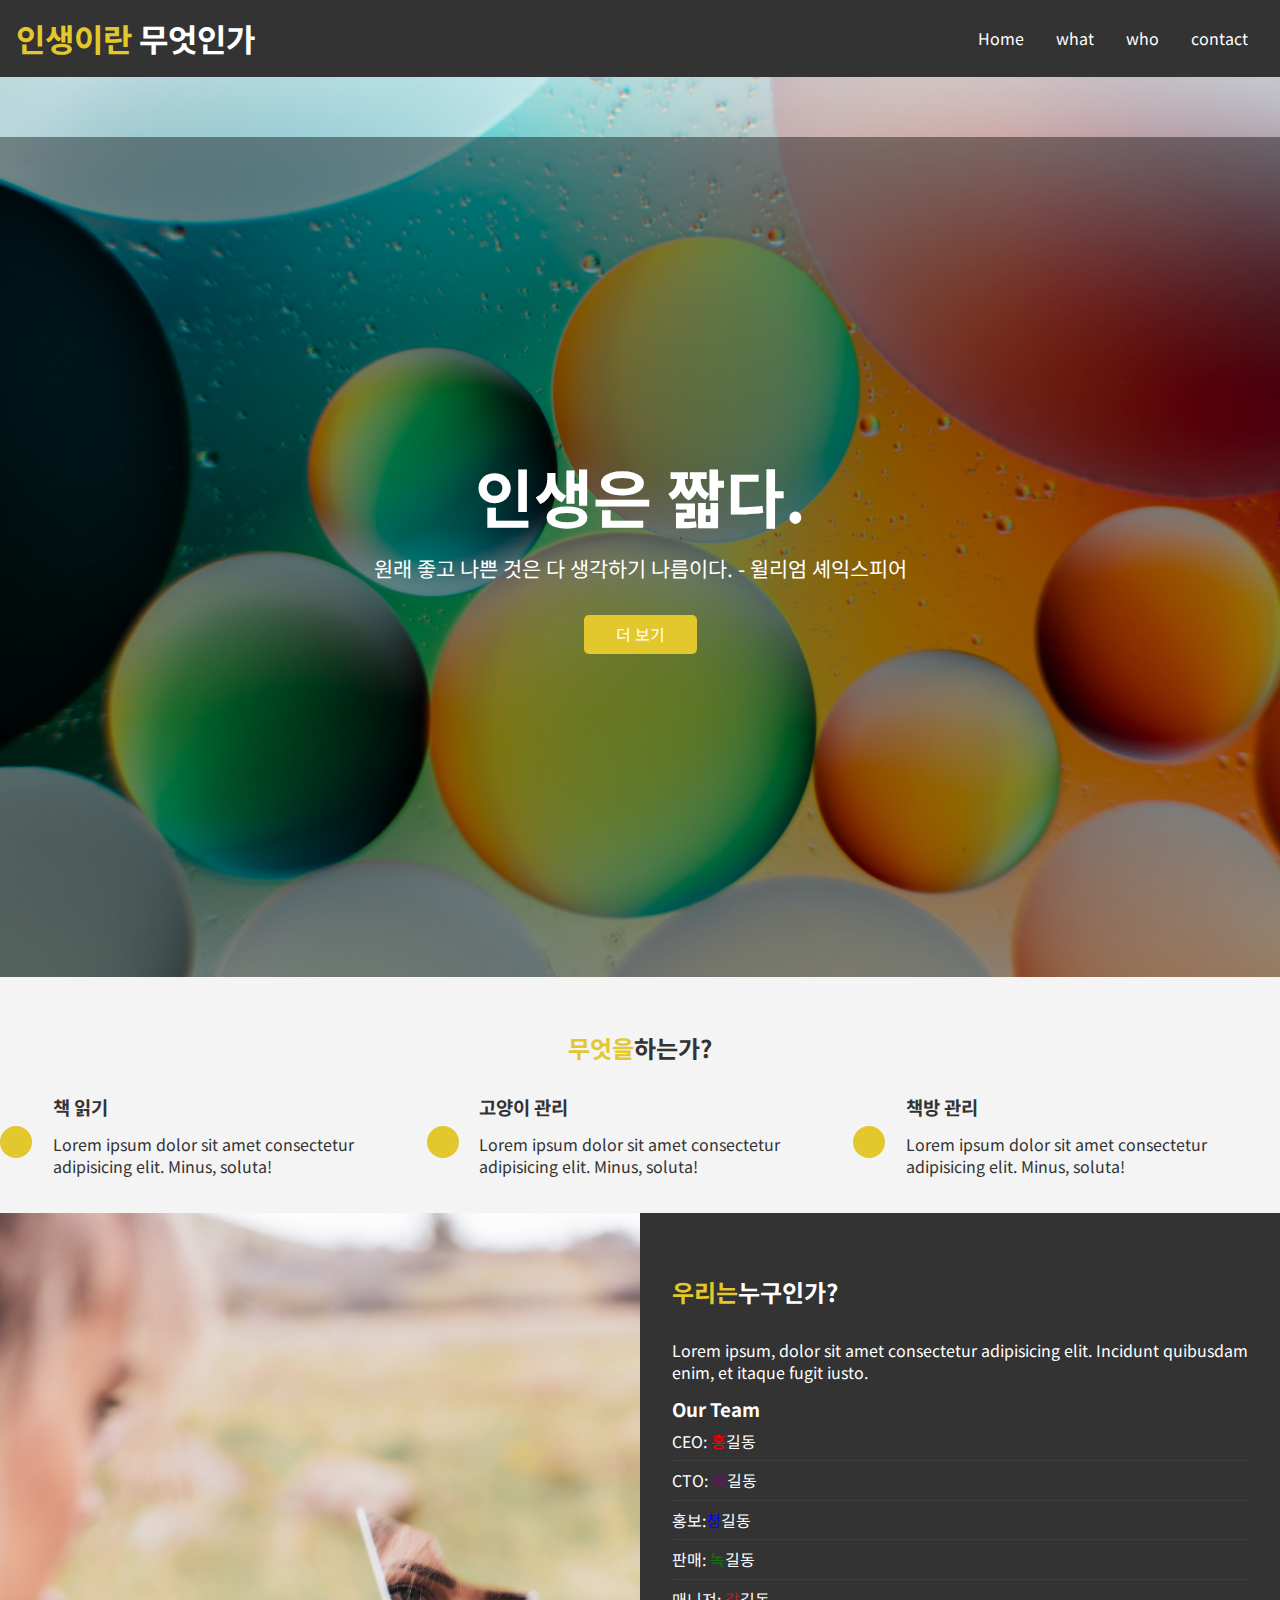
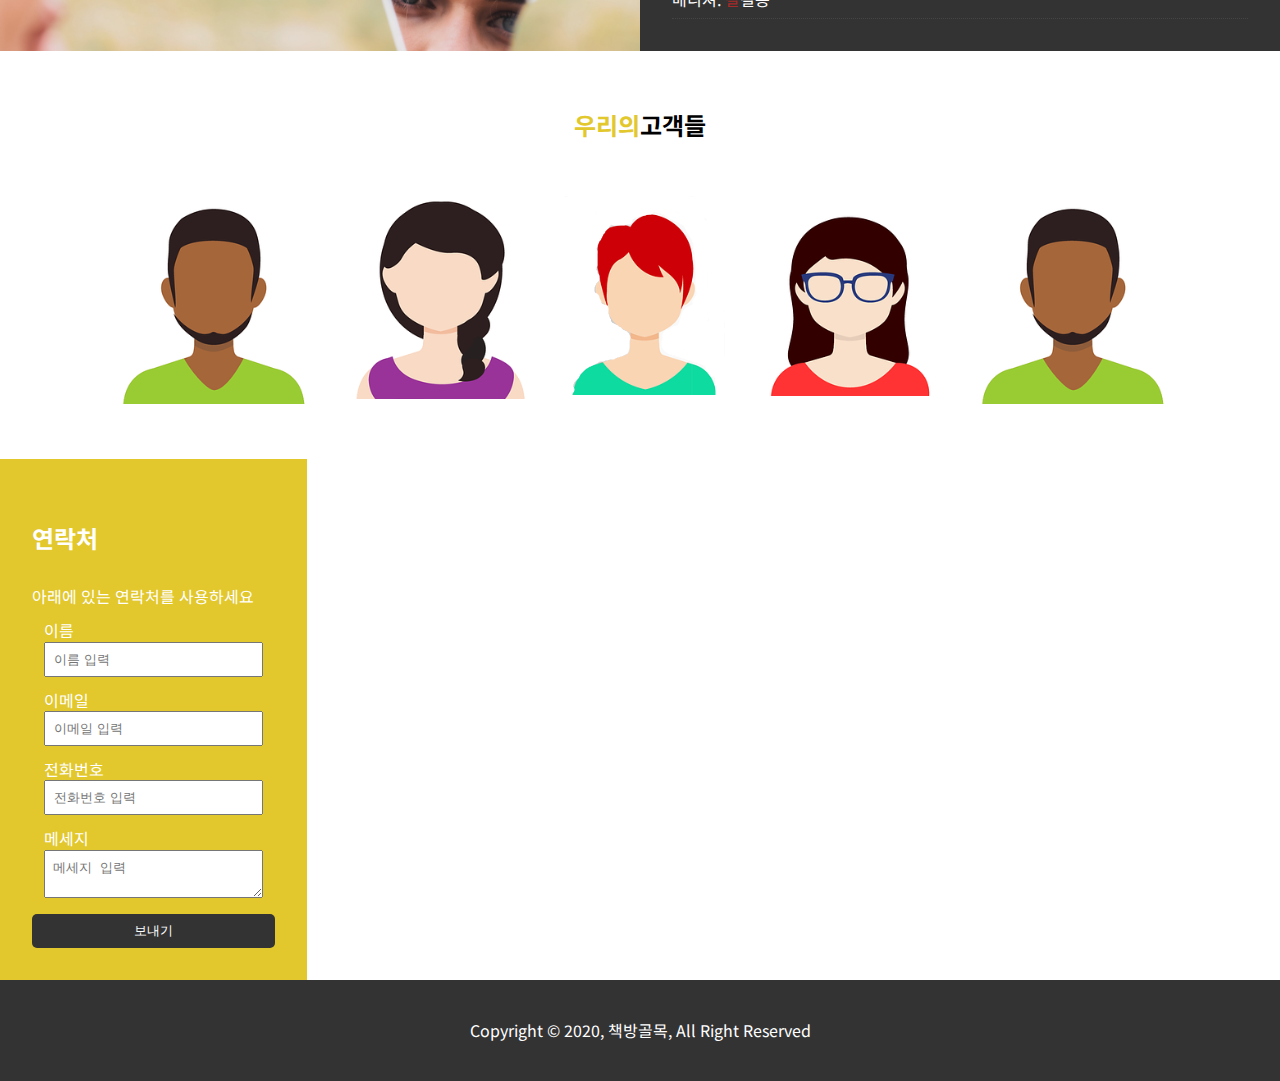
<file: Index.html>
<!DOCTYPE html>
<html lang="en">

<head>
    <meta charset="UTF-8">
    <meta name="viewport" content="width=device-width, initial-scale=1.0">
    <title>Flex 사이트</title>
    <link rel="shortcut icon" href="img/favicon.ico" type="image/x-icon">
    <link rel="stylesheet" href="https://cdnjs.cloudflare.com/ajax/libs/font-awesome/5.13.0/css/all.min.css"
        integrity="sha256-h20CPZ0QyXlBuAw7A+KluUYx/3pK+c7lYEpqLTlxjYQ=" crossorigin="anonymous" />
    <!-- 메인 CSS -->
    <link rel="stylesheet" href="css/style.css">
    <link rel="stylesheet" media="screen and (max-width: 768px)" href="css/mobile.css">
    <link rel="stylesheet" media="screen and (min-width: 1100px)" href="css/widescreen.css">


</head>

<body id="home">
    <nav id="navbar">
        <h1 class="logo">
            <span class="text-primary">
                <i class="fas fa-cat">
                </i>인생이란
            </span>무엇인가
        </h1>
        <ul>
            <li><a href="#home">Home</a></li>
            <li><a href="#what">what</a></li>
            <li><a href="#who">who</a></li>
            <li><a href="#contact">contact</a></li>
        </ul>

    </nav>
    <!-- 메뉴 바 끝 -->
    <!-- 쇼케이스 시작 1-->
    <header id="showcase">
        <div class="showcase-content">
            <h1 class="l-heading">
                인생은 짧다.
            </h1>
            <p class="lead">
                원래 좋고 나쁜 것은 다 생각하기 나름이다. - 윌리엄 셰익스피어
            </p>
            <a href="#what" class="btn">더 보기</a>
        </div>

    </header>
    <!-- 쇼케이스 끝 -->
    <!-- 섹션: 무엇을 하나 -->
    <section id="what" class="bg-light py-1">
        <div class="cotainer">
            <h2 class="m-heading text-center">
                <span class="text-primary">무엇을</span>하는가?
            </h2>
            <div class="items">
                <div class="item">
                    <i class="fas fa-book"></i>
                    <div>
                        <h3>책 읽기</h3>
                        <p>Lorem ipsum dolor sit amet consectetur adipisicing elit. Minus, soluta!</p>
                    </div>
                </div>
                <div class="item">
                    <i class="fas fa-paw"></i>
                    <div>
                        <h3>고양이 관리</h3>
                        <p>Lorem ipsum dolor sit amet consectetur adipisicing elit. Minus, soluta!</p>
                    </div>
                </div>
                <div class="item">
                    <i class="fas fa-store-alt"></i>
                    <div>
                        <h3>책방 관리</h3>
                        <p>Lorem ipsum dolor sit amet consectetur adipisicing elit. Minus, soluta!</p>
                    </div>
                </div>
            </div>
        </div>
    </section>
    <!-- 섹션: 무엇을 하나 끝 -->
    <!-- 섹션: 우리는 누구? -->
    <section id="who">
        <div class="who-img p-2"></div>
        <div class="who-text bg-dark p-2">
            <h2 class="m-heading">
                <span class="text-primary">우리는</span>누구인가?
            </h2>
            <p>Lorem ipsum, dolor sit amet consectetur adipisicing elit. Incidunt quibusdam enim, et itaque fugit iusto.
            </p>
            <h3>Our Team</h3>
            <ul class="list">
                <li>CEO: <span id=red>홍</span>길동</li>
                <li>CTO: <span id=purple>자</span>길동</li>
                <li>홍보:<span id=blue>청</span>길동</li>
                <li>판매: <span id=green>녹</span>길동</li>
                <li>매니져: <span id=brown>갈</span>길동</li>
            </ul>
        </div>
    </section>
    <!-- 섹션: 우리는 누구? 끝-->
    <!-- 섹션: 클라이언트 -->
    <section id="clients" class="py-1">
        <div class="container">
            <h2 class="m-heading text-center">
                <span class="text-primary">우리의</span>고객들
            </h2>
            <div class="items py-1">
                <div><img src="img/cus1.png" alt="고객들"></div>
                <div><img src="img/cus2.png" alt="고객들"></div>
                <div><img src="img/cus3.png" alt="고객들"></div>
                <div><img src="img/cus4.png" alt="고객들"></div>
                <div><img src="img/cus5.png" alt="고객들"></div>
                
            </div>
        </div>
    </section>
    <!-- 섹션 : 클라이언트 긑 -->
    <!-- 섹션 : 컨텍트 -->
    <section id="contact">
        <div class="contact-form bg-primary p-2">      
            <h2 class="m-heading">연락처</h2>
            <p>아래에 있는 연락처를 사용하세요</p>
            <form>
                <div class="form-group">
                <label for="name">이름</label>
                <input type="text" id="name" placeholder="이름 입력">
                </div>
                <div class="form-group">
                    <label for="email">이메일</label>
                    <input type="email" id="email" placeholder="이메일 입력">
                </div>
                <div class="form-group">
                    <label for="phone">전화번호</label>
                    <input type="phone" id="phone" placeholder="전화번호 입력">
                </div>
                <div class="form-group">
                    <label for="message">메세지</label>
                    <textarea id="message" id="message" placeholder="메세지 입력"></textarea>
                </div>
                <input type="submit" value="보내기" class="btn btn-dark">
            </form>
        </div>   
        <div class="map">
            <iframe src="https://www.google.com/maps/embed?pb=!1m18!1m12!1m3!1d815.5081433047785!2d129.05912526924516!3d35.15580838306121!2m3!1f0!2f0!3f0!3m2!1i1024!2i768!4f13.1!3m3!1m2!1s0x3568eb6f0c11634b%3A0x2d982bcf784353d1!2z7ISc66m07KeA7ZWY64-E7IOB6rCAIOyEnOuptOuqsA!5e0!3m2!1sko!2skr!4v1589246470059!5m2!1sko!2skr" width="100%" height="100%" frameborder="0" style="border:0;" allowfullscreen="" aria-hidden="false" tabindex="0"></iframe>
        </div>   
    </section>
    <!-- 섹션 : 컨텍트 끝 -->
    <!-- Footer -->
    <footer class="main-footer bg-dark text-center py-1">
        <div class="container">
            <p>Copyright &copy; 2020, 책방골목, All Right Reserved</p>
        </div>
    </footer>
    <!-- JQuery CDN -->
    <script src="https://code.jquery.com/jquery-3.5.1.min.js" integrity="sha256-9/aliU8dGd2tb6OSsuzixeV4y/faTqgFtohetphbbj0=" crossorigin="anonymous"></script>
    <script src="index.js"></script>
</body>

</html>
</file>
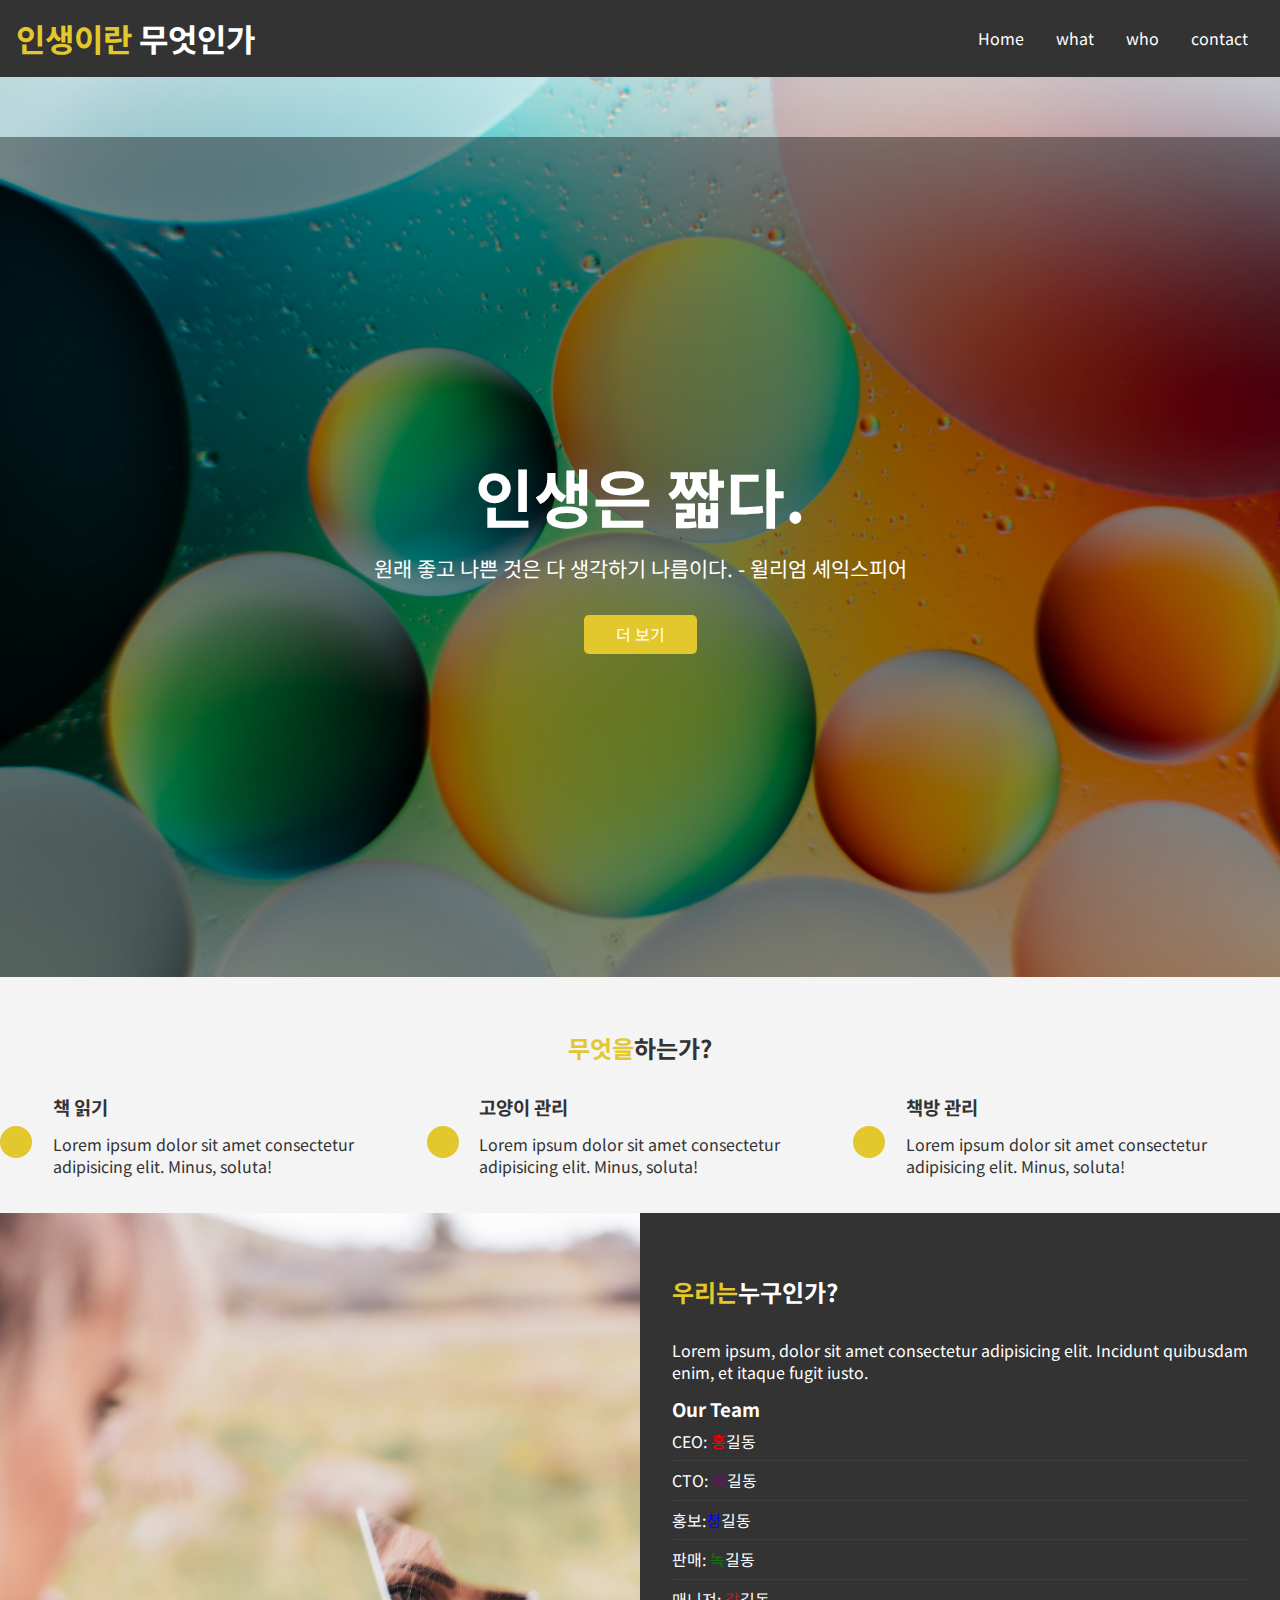
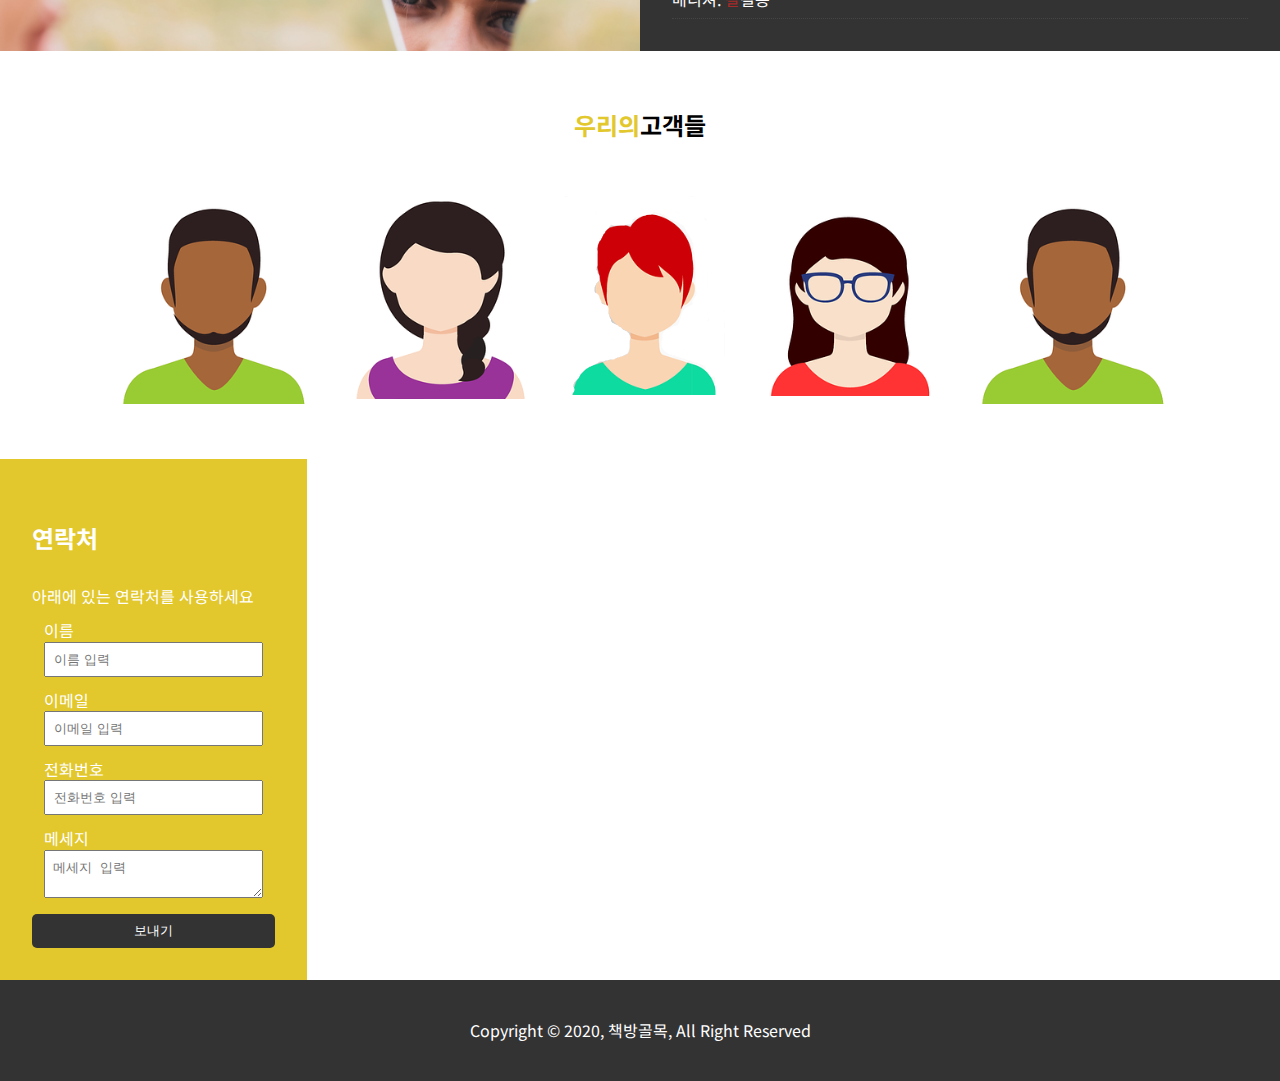
<file: index.html>
<!DOCTYPE html>
<html lang="en">

<head>
    <meta charset="UTF-8">
    <meta name="viewport" content="width=device-width, initial-scale=1.0">
    <title>Flex 사이트</title>
    <link rel="shortcut icon" href="img/favicon.ico" type="image/x-icon">
    <link rel="stylesheet" href="https://cdnjs.cloudflare.com/ajax/libs/font-awesome/5.13.0/css/all.min.css"
        integrity="sha256-h20CPZ0QyXlBuAw7A+KluUYx/3pK+c7lYEpqLTlxjYQ=" crossorigin="anonymous" />
    <!-- 메인 CSS -->
    <link rel="stylesheet" href="css/style.css">
    <link rel="stylesheet" media="screen and (max-width: 768px)" href="css/mobile.css">
    <link rel="stylesheet" media="screen and (min-width: 1100px)" href="css/widescreen.css">


</head>

<body id="home">
    <nav id="navbar">
        <h1 class="logo">
            <span class="text-primary">
                <i class="fas fa-cat">
                </i>인생이란
            </span>무엇인가
        </h1>
        <ul>
            <li><a href="#home">Home</a></li>
            <li><a href="#what">what</a></li>
            <li><a href="#who">who</a></li>
            <li><a href="#contact">contact</a></li>
        </ul>

    </nav>
    <!-- 메뉴 바 끝 -->
    <!-- 쇼케이스 시작 1-->
    <header id="showcase">
        <div class="showcase-content">
            <h1 class="l-heading">
                인생은 짧다.
            </h1>
            <p class="lead">
                원래 좋고 나쁜 것은 다 생각하기 나름이다. - 윌리엄 셰익스피어
            </p>
            <a href="#what" class="btn">더 보기</a>
        </div>

    </header>
    <!-- 쇼케이스 끝 -->
    <!-- 섹션: 무엇을 하나 -->
    <section id="what" class="bg-light py-1">
        <div class="cotainer">
            <h2 class="m-heading text-center">
                <span class="text-primary">무엇을</span>하는가?
            </h2>
            <div class="items">
                <div class="item">
                    <i class="fas fa-book"></i>
                    <div>
                        <h3>책 읽기</h3>
                        <p>Lorem ipsum dolor sit amet consectetur adipisicing elit. Minus, soluta!</p>
                    </div>
                </div>
                <div class="item">
                    <i class="fas fa-paw"></i>
                    <div>
                        <h3>고양이 관리</h3>
                        <p>Lorem ipsum dolor sit amet consectetur adipisicing elit. Minus, soluta!</p>
                    </div>
                </div>
                <div class="item">
                    <i class="fas fa-store-alt"></i>
                    <div>
                        <h3>책방 관리</h3>
                        <p>Lorem ipsum dolor sit amet consectetur adipisicing elit. Minus, soluta!</p>
                    </div>
                </div>
            </div>
        </div>
    </section>
    <!-- 섹션: 무엇을 하나 끝 -->
    <!-- 섹션: 우리는 누구? -->
    <section id="who">
        <div class="who-img p-2"></div>
        <div class="who-text bg-dark p-2">
            <h2 class="m-heading">
                <span class="text-primary">우리는</span>누구인가?
            </h2>
            <p>Lorem ipsum, dolor sit amet consectetur adipisicing elit. Incidunt quibusdam enim, et itaque fugit iusto.
            </p>
            <h3>Our Team</h3>
            <ul class="list">
                <li>CEO: <span id=red>홍</span>길동</li>
                <li>CTO: <span id=purple>자</span>길동</li>
                <li>홍보:<span id=blue>청</span>길동</li>
                <li>판매: <span id=green>녹</span>길동</li>
                <li>매니져: <span id=brown>갈</span>길동</li>
            </ul>
        </div>
    </section>
    <!-- 섹션: 우리는 누구? 끝-->
    <!-- 섹션: 클라이언트 -->
    <section id="clients" class="py-1">
        <div class="container">
            <h2 class="m-heading text-center">
                <span class="text-primary">우리의</span>고객들
            </h2>
            <div class="items py-1">
                <div><img src="img/cus1.png" alt="고객들"></div>
                <div><img src="img/cus2.png" alt="고객들"></div>
                <div><img src="img/cus3.png" alt="고객들"></div>
                <div><img src="img/cus4.png" alt="고객들"></div>
                <div><img src="img/cus5.png" alt="고객들"></div>
                
            </div>
        </div>
    </section>
    <!-- 섹션 : 클라이언트 긑 -->
    <!-- 섹션 : 컨텍트 -->
    <section id="contact">
        <div class="contact-form bg-primary p-2">      
            <h2 class="m-heading">연락처</h2>
            <p>아래에 있는 연락처를 사용하세요</p>
            <form>
                <div class="form-group">
                <label for="name">이름</label>
                <input type="text" id="name" placeholder="이름 입력">
                </div>
                <div class="form-group">
                    <label for="email">이메일</label>
                    <input type="email" id="email" placeholder="이메일 입력">
                </div>
                <div class="form-group">
                    <label for="phone">전화번호</label>
                    <input type="phone" id="phone" placeholder="전화번호 입력">
                </div>
                <div class="form-group">
                    <label for="message">메세지</label>
                    <textarea id="message" id="message" placeholder="메세지 입력"></textarea>
                </div>
                <input type="submit" value="보내기" class="btn btn-dark">
            </form>
        </div>   
        <div class="map">
            <iframe src="https://www.google.com/maps/embed?pb=!1m18!1m12!1m3!1d815.5081433047785!2d129.05912526924516!3d35.15580838306121!2m3!1f0!2f0!3f0!3m2!1i1024!2i768!4f13.1!3m3!1m2!1s0x3568eb6f0c11634b%3A0x2d982bcf784353d1!2z7ISc66m07KeA7ZWY64-E7IOB6rCAIOyEnOuptOuqsA!5e0!3m2!1sko!2skr!4v1589246470059!5m2!1sko!2skr" width="100%" height="100%" frameborder="0" style="border:0;" allowfullscreen="" aria-hidden="false" tabindex="0"></iframe>
        </div>   
    </section>
    <!-- 섹션 : 컨텍트 끝 -->
    <!-- Footer -->
    <footer class="main-footer bg-dark text-center py-1">
        <div class="container">
            <p>Copyright &copy; 2020, 책방골목, All Right Reserved</p>
        </div>
    </footer>
    <!-- JQuery CDN -->
    <script src="https://code.jquery.com/jquery-3.5.1.min.js" integrity="sha256-9/aliU8dGd2tb6OSsuzixeV4y/faTqgFtohetphbbj0=" crossorigin="anonymous"></script>
    <script src="index.js"></script>
</body>

</html>
</file>
<file: css/style.css>
@import url('https://fonts.googleapis.com/css2?family=Noto+Sans+KR&display=swap');

* {
    padding:0;
    margin: 0;
    box-sizing: border-box;
}

body{
    font-family: 'Noto Sans KR', sans-serif;
    line-height: 1.4;
}
a { text-decoration: none;}
p { margin: 0.75rem 0;}

.text-primary { color:  #e2c72d}

#navbar {
    display:flex;
    justify-content: space-between;
    position: sticky;
    top: 0;
    background-color: #333;
    color: white;
    z-index: 1;
    padding: 1rem;
}
#navbar ul{
    display: flex;
    align-items: center;
    list-style: none;
}
#navbar ul li a{
    color: white;
    padding: 0.75rem;
    margin: 0 0.25rem;
}
#navbar ul li a:hover{
    background-color: #e2c72d;
    border-radius: 5px;
}
/* 쇼케이스 */
#showcase{
    background: #333 url(../img/Flex.jpg) no-repeat center center;
    background-size: cover;
    height: 100vh;
    color: white;
    position: relative;
}
#showcase .showcase-content{
    display: flex;
    flex-direction: column;
    text-align: center;
    justify-content:center;
    align-items:center;
    padding: 0 2em;
    /* 오버레이 : 쇼케이스와 같은 사이즈(왜이러는지 이해는 안됨) */
    position: absolute;
    top: 60px; /* 위쪽 메뉴 */
    left: 0;
    right: 0;
    bottom: 0;
    background-color: rgba(0,0,0,0.4);
}
/* 공통 클래스 : 여러번 사용 */
.l-heading{
    font-size: 4rem;
    margin-bottom: 0.75rem;
    line-height: 1.1;
}
.lead{
    font-size: 1.3rem;
    margin-bottom: 2rem;
}
.btn{
    display: inline-block;
    color: white;
    background-color: #e2c72d;
    padding: 0.5rem 2rem;
    border: none;
    border-radius: 5px;
}
.container{
    max-width: 1100px;
    margin: auto;
    padding: 0.2rem;
}
.btn-dark{ background-color: #333;}
.text-center{ text-align: center;}
.py-1{padding: 1.5rem 0;}
.py-2{padding: 2rem 0;}
.py-3{padding: 3rem 0;}

.bg-light {
    background-color: #f4f4f4;
    color :#333;
}

.bg-dark{
    background-color: #333;
    color: white;
}

.p-1 { padding: 1.5rem;}
.p-2 { padding: 2rem;}
.p-3 { padding: 3rem;}

.list{
    margin:0.5 rem 0;
    list-style: none;
}
.list li{
    padding: 0.5rem 0;
    border-bottom: 1px dotted #444;
}

.bg-primary{
    background-color: #e2c72d;
    color: white;
}
.items{
    display: flex;
}
.item{
    text-align: center;
}
.m-heading {
    margin-top: 30px;
    margin-bottom: 30px;
}
.items i{
    background-color: #e2c72d;
    border-radius: 50%;
    padding: 1rem;
    margin-bottom: 1rem;
    
}
/* 섹션 : 우리는 누구 */
#who {
    display: flex;
}
#who div{ flex: 1;}
#who .who-img{
    background: url(../img/whoami.jpg);
    background-size: cover;
}
#red{
    color:red;
}
#purple{
    color:purple;
}
#blue{
    color:blue;
}
#green{
    color:green;
}
#brown{
    color:brown;
}

/* 섹션: 클라이언트 */
#clients .items {
    display: flex;
    justify-content: space-around;
}
#clients .item {
    display: block;
    margin: auto;
    width: 100%;
}
/* 섹션: 컨택트 */
#contact{
    display: flex;
}
#contact .map,
#contact .contact-form{
    flex: 5;
}
#contact .contact-form .form-group{
    margin: 0.75rem;
}
#contact .contact-form label{
    display: block;
}
#contact .contact-form input,
#contact .contact-form textarea{
    width: 100%;
    padding: 0.5rem;
}
</file>
<file: css/mobile.css>
/* 무엇을 하는가 섹션 */
#what .items {
    display: block;
    padding: 1rem;

}
#what .items .item{
    display: flex;
    text-align: left;
}

/* 아이콘 센터 맟추기 */
#what .items .item i{
    align-self: center;
    margin-right: 1.3rem;
    margin-bottom: 0em;
}

/* 메뉴바 */
@media(max-width: 500px){
    #navbar{
        flex-direction:column;
        align-items: center;
    }
    #navbar .logo{
        margin-bottom: 0.5rem;
        text-align: center;
    }
    #navbar ul{
        padding: 0.5rem;
    }
}
/* 우리는 누구 섹션 */
#who{
    display: block;
}
#who .who-img{
    display: none;
}
/* 컨텍트 섹션 */
#contact{
    flex-direction: column;
}
#contact .map{
    height: 300px;
    border-top: 4px solid #333;
}
/* 제목 사이즈 수정 */
.l-heading{
    font-size: 3rem;
}
.lead {
    font-size: 1rem;
}
@media(max-height: 568px){
    #showcase{
        margin-top: -3rem;
    }
}
</file>
<file: css/widescreen.css>
/* *{
    display: none;
} */

/* 무엇을 하는가 섹션 */
/* 아이콘과 글의 위치가 flex */
#what .items .item{
    display: flex;
    text-align: left;
}

/* 아이콘 센터 맟추기 */
#what .items .item i{
    align-self: center;
    margin-right: 1.3rem;
    margin-bottom: 0em;
}
/* 컨택트 섹션 지도 크기를 넓게 */
#contact .map{
    flex: 20;
}
</file>
